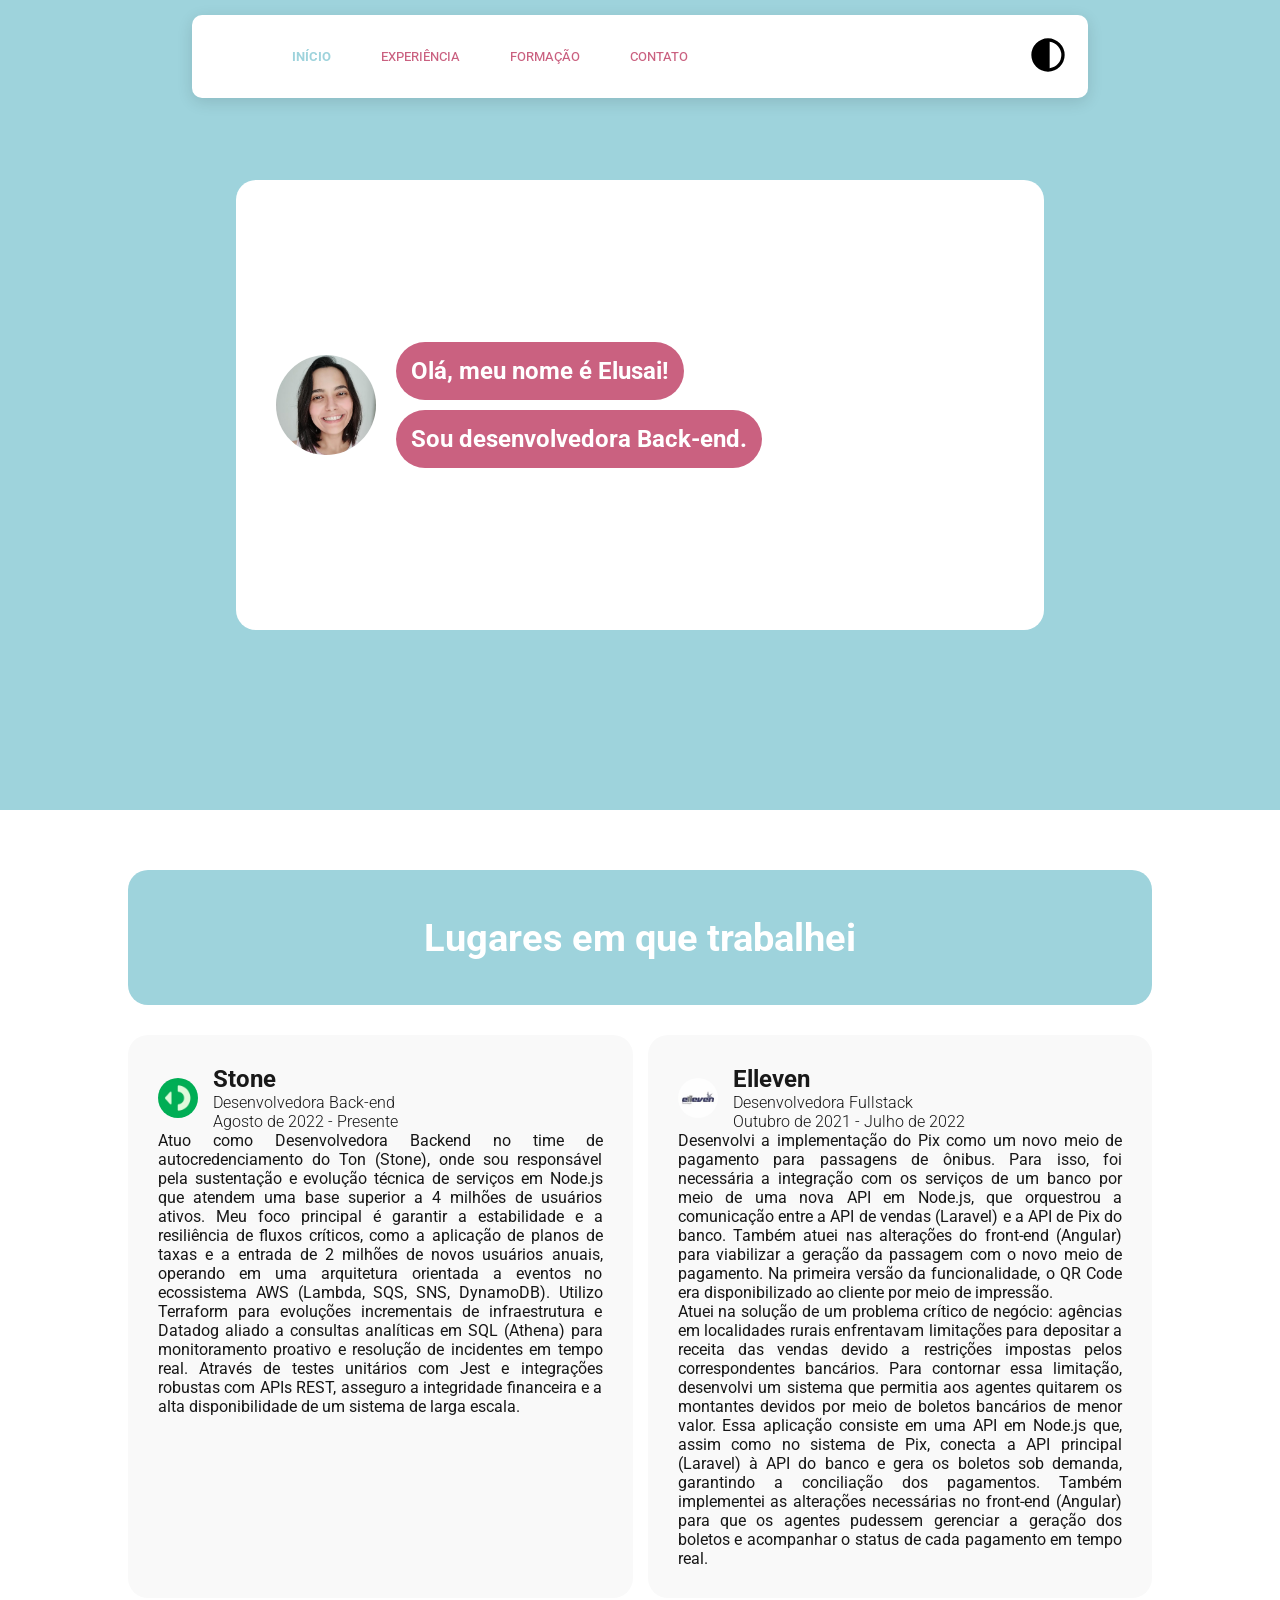
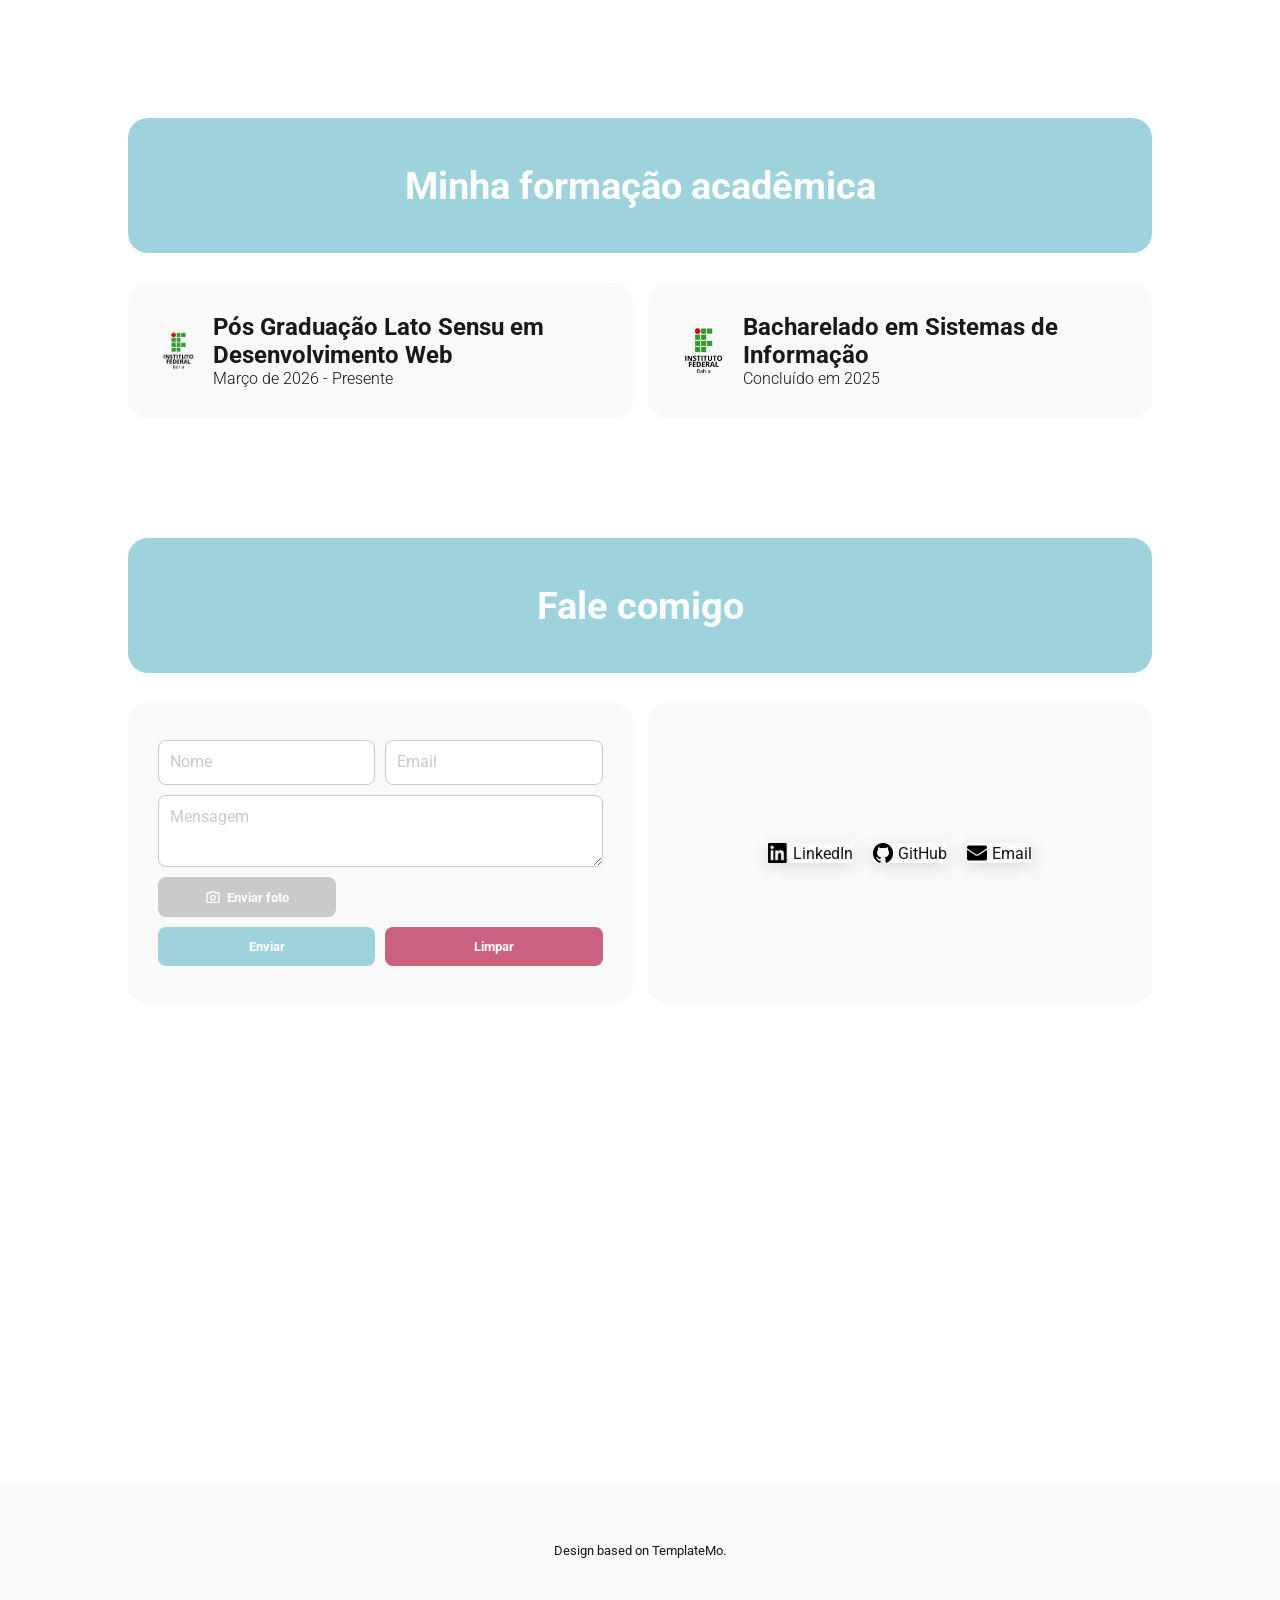
<file: index.html>
<!DOCTYPE html>
<html lang="pt-BR" tema="claro">
<head>
    <meta charset="UTF-8">
    <link rel="stylesheet" href="./styles/index.css">
    <meta name="viewport" content="width=device-width, initial-scale=1.0">
    <title>Elusai da Silva Soares</title>
</head>
<body>
    <header  id="inicio">
        <nav>
            <div class="nav_container">
                <div class="nav_content_lg">
                    <a href="#inicio" class="nav_link nav_inicio nav_link_selected">INÍCIO</a>
                    <a href="#experiencia" class="nav_link nav_experiencia">EXPERIÊNCIA</a> 
                    <a href="#formacao" class="nav_link nav_formacao">FORMAÇÃO</a>  
                    <a href="#contato" class="nav_link nav_contato">CONTATO</a>
                </div>
                <div class="nav_content_sm">
                    <a class="nav_menu_link">
                        <img class="nav_icon menu" src="./assets/menu-claro.svg" alt="Menu">
                        <img class="nav_icon close hide" src="./assets/close-claro.svg" alt="Menu">
                    </a>
                    <div class="dropdown_menu hide">
                        <a href="#inicio" class="nav_link nav_inicio">INÍCIO</a>
                        <a href="#experiencia" class="nav_link nav_experiencia">EXPERIÊNCIA</a>
                        <a href="#formacao" class="nav_link nav_formacao">FORMAÇÃO</a>
                        <a href="#contato" class="nav_link nav_contato">CONTATO</a>
                    </div>
                </div>
                <div class="nav_contrast">
                    <a class="nav_contrast_link">
                        <img class="nav_icon contrast" src="./assets/contrast-claro.svg" alt="Menu">
                    </a>
                </div>
            </div>
        </nav>
    </header>
    <main>
        <section id="inicio" class="inicio">
            <div class="inicio_chat_box">
                <div class="imagem_container inicio_imagem_container">
                    <img class="imagem inicio_imagem" src="./assets/elu.png" alt="rosto da Elusai">
                </div>
                <div class="inicio_texto">
                    <p class="message first">Olá, meu nome é Elusai!</p>
                    <p class="message second">Sou desenvolvedora Back-end.</p>
                </div>
            </div>
        </section>
        <section id="experiencia" class="secao experiencia">
            <div class="secao_titulo experiencia_titulo">
                <!-- <div class="imagem_container experiencia_imagem_container">
                    <img class="imagem experiencia_imagem" src="./assets/elu.png" alt="rosto da Elusai">
                </div> -->
                <h1>Lugares em que trabalhei</h1>
            </div>
            <div class="secao_conteudo experiencia_conteudo">
                <div class="conteudo_container experiencia_stone_container">
                    <div class="cabecalho_conteiner experiencia_cabecalho_container">
                        <div class="imagem_container stone_imagem_container">
                            <img class="imagem stone_imagem" src="./assets/stone.jpeg" alt="rosto da Elusai">
                        </div>
                        <div class="titulo_container">
                            <h2 class="titulo stone_titulo">Stone</h2>
                            <h3 class="descricao stone_descricao">Desenvolvedora Back-end</h3>
                            <h3 class="data stone_data">Agosto de 2022 - Presente</h3>
                        </div>
                    </div>
                    <div class="texto_container">
                        <p>Atuo como Desenvolvedora Backend no time de autocredenciamento do Ton (Stone), onde sou responsável pela sustentação e evolução técnica de serviços em Node.js que atendem uma base superior a 4 milhões de usuários ativos. Meu foco principal é garantir a estabilidade e a resiliência de fluxos críticos, como a aplicação de planos de taxas e a entrada de 2 milhões de novos usuários anuais, operando em uma arquitetura orientada a eventos no ecossistema AWS (Lambda, SQS, SNS, DynamoDB). Utilizo Terraform para evoluções incrementais de infraestrutura e Datadog aliado a consultas analíticas em SQL (Athena) para monitoramento proativo e resolução de incidentes em tempo real. Através de testes unitários com Jest e integrações robustas com APIs REST, asseguro a integridade financeira e a alta disponibilidade de um sistema de larga escala.</p>
                    </div>
                </div>
                <div class="conteudo_container experiencia_elleven_container">
                    <div class="cabecalho_conteiner experiencia_cabecalho_container">
                        <div class="imagem_container elleven_imagem_container">
                            <img class="imagem elleven_imagem" src="./assets/elleven.jpeg" alt="rosto da Elusai">
                        </div>
                        <div class="titulo_container">
                            <h2 class="titulo elleven_titulo">Elleven</h2>
                            <h3 class="descricao elleven_descricao">Desenvolvedora Fullstack</h3>
                            <h3 class="data elleven_data">Outubro de 2021 - Julho de 2022</h3>
                        </div>
                    </div>
                    <div class="texto_container">
                        <p>Desenvolvi a implementação do Pix como um novo meio de pagamento para passagens de ônibus. Para isso, foi necessária a integração com os serviços de um banco por meio de uma nova API em Node.js, que orquestrou a comunicação entre a API de vendas (Laravel) e a API de Pix do banco. Também atuei nas alterações do front-end (Angular) para viabilizar a geração da passagem com o novo meio de pagamento. Na primeira versão da funcionalidade, o QR Code era disponibilizado ao cliente por meio de impressão.</p>
                        <p>Atuei na solução de um problema crítico de negócio: agências em localidades rurais enfrentavam limitações para depositar a receita das vendas devido a restrições impostas pelos correspondentes bancários. Para contornar essa limitação, desenvolvi um sistema que permitia aos agentes quitarem os montantes devidos por meio de boletos bancários de menor valor. Essa aplicação consiste em uma API em Node.js que, assim como no sistema de Pix, conecta a API principal (Laravel) à API do banco e gera os boletos sob demanda, garantindo a conciliação dos pagamentos. Também implementei as alterações necessárias no front-end (Angular) para que os agentes pudessem gerenciar a geração dos boletos e acompanhar o status de cada pagamento em tempo real.</p>
                    </div>
                </div>
            </div>
        </section>
        <section id="formacao" class="secao formacao">
            <div class="secao_titulo formacao_titulo">
                <!-- <div class="imagem_container formacao_imagem_container">
                    <img class="imagem formacao_imagem" src="./assets/elu.png" alt="rosto da Elusai">
                </div> -->
                <h1>Minha formação acadêmica</h1>
            </div>
            <div class="secao_conteudo formacao_conteudo">
                <div class="conteudo_container formacao_pos_graduacao_container">
                    <div class="cabecalho_conteiner formacao_cabecalho_container">
                        <div class="imagem_container pos_graduacao_imagem_container">
                            <img class="imagem pos_graduacao_imagem" src="./assets/ifba.png" alt="rosto da Elusai">
                        </div>
                        <div class="titulo_container">
                            <h2 class="titulo pos_graduacao_titulo">Pós Graduação Lato Sensu em Desenvolvimento Web</h2>
                            <h3 class="data pos_graduacao_data">Março de 2026 - Presente</h3>
                        </div>
                    </div>
                </div>
                <div class="conteudo_container formacao_graduacao_container">
                    <div class="cabecalho_conteiner formacao_cabecalho_container">
                        <div class="imagem_container graduacao_imagem_container">
                            <img class="imagem graduacao_imagem" src="./assets/ifba.png" alt="rosto da Elusai">
                        </div>
                        <div class="titulo_container">
                            <h2 class="titulo graduacao_titulo">Bacharelado em Sistemas de Informação</h2>
                            <h3 class="data graduacao_data">Concluído em 2025</h3>
                        </div>
                    </div>
                </div>
            </div>
        </section>
        <section id="contato" class="secao contato">
            <div class="secao_titulo contato_titulo">
                <!-- <div class="imagem_container contato_imagem_container">
                    <img class="imagem contato_imagem" src="./assets/elu.png" alt="rosto da Elusai">
                </div> -->
                <h1>Fale comigo</h1>
            </div>
            <div class="secao_conteudo contato_conteudo">
                <div class="conteudo_container contato_form_container">
                    <form action="/cadastro" method="POST" id="formCadastro" class="contato_form">
                        <div class="contato_form_first_row">
                            <div class="contato_apresentacao_nome">
                                <div class="form_group">
                                    <input type="text" id="nome" name="nome" placeholder=" " required>
                                    <label for="nome">Nome</label>
                                </div>
                            </div>
                            <div class="contato_apresentacao_email">
                                <div class="form_group">
                                    <input type="email" id="email" name="email" placeholder=" " required>
                                    <label for="email">Email</label>
                                </div>
                            </div>
                        </div>             
                        <div class="contato_mensagem">
                            <div class="form_group mensagem_form_group">
                                <textarea id="mensagem" name="mensagem" placeholder=" " required></textarea>
                                <label for="mensagem">Mensagem</label>
                            </div>
                        </div>
                        <div class="contato_botao_photo">
                            <button id="tirar_foto" type="button">
                                <img src="./assets/photo_camera.svg" alt="" aria-hidden="true">
                                Enviar foto
                            </button>
                        </div>
                        <div class="contato_botoes">
                            <button id="enviar" type="submit">Enviar</button>
                            <button id="limpar" type="reset">Limpar</button>
                        </div>
                    </form>
                </div>
                <div class="conteudo_container contato_links_container"> 
                    <div class="contato_links linkedin">
                        <a href="https://www.linkedin.com/in/elusaisoares" class="link link_linkedin">
                            <img src="./assets/linkedin-black.png" alt="LinkedIn" width="20" height="20">
                            <span for="linkedin">LinkedIn</span>
                        </a>
                    </div>
                    <div class="contato_links github">
                        <a href="https://github.com/elusoares" class="link link_github">
                            <img src="./assets/github.png" alt="GitHub" width="20" height="20">
                            <span for="github">GitHub</span>
                        </a>
                    </div>
                    <div class="contato_links email">
                        <a href="mailto:elusaisoares@gmail.com" class="link link_email">
                            <img src="./assets/email.png" alt="Email" width="20" height="20">
                            <span>Email</span>
                        </a>
                    </div>
                </div>
            </div>
        </section>
    </main>
    <footer>
        <p>Design based on TemplateMo.</p>
    </footer>
    <script src="./assets/main.js"></script>
</body>
</html>
</file>
<file: styles/index.css>
@import url('https://fonts.googleapis.com/css2?family=Noto+Sans+Mono:wght@100..900&family=Quicksand:wght@300..700&family=Roboto:ital,wght@0,100..900;1,100..900&display=swap');

[tema="claro"] {
    --first-color: #9ED3DC;
    --message-bg-color: #CA6180;
    --nav-link-color: #CA6180;
    --nav-link-selected-color: #9ED3DC;
    --clean-button-color: #CA6180;
    --clean-button-color-hover: #FCB7C7;
    --submit-button-color: #9ED3DC;
    --submit-button-color-hover: #afe8f2;
    --body-bg-color: #FFFFFF;
    --nav-bg-color: #FFFFFF;
    --chatbox-bg-color: #FFFFFF;
    --input-bg-color: #FFFFFF;
    --light-grey-color: #f9f9f9;
    --conteiner-color: #f9f9f9;
    --dark-grey-color: #cacaca;
    --dark-grey-color-hover: #edeaea;
    --dark-text-color-1: #000000E6;
    --dark-text-color-2: #000000E9;
    --box-shadow-color: #0000001F;
    --light-text-color: #FFFFFF;
    --general-font: 'Roboto', sans-serif;
}
[tema="escuro"] {
    --first-color: #5B8C94;
    --message-bg-color: #A14D6A;
    --nav-link-color: #A14D6A;
    --nav-link-selected-color: #5B8C94;
    --clean-button-color: #A14D6A;
    --clean-button-color-hover: #D48B9F;
    --submit-button-color: #5B8C94;
    --submit-button-color-hover: #7ABDC7;
    --body-bg-color: #1A1A1A;
    --nav-bg-color: #242424;
    --chatbox-bg-color: #2A2A2A;
    --input-bg-color: #333333;
    --light-grey-color: #2E2E2E;
    --conteiner-color: #2E2E2E;
    --dark-grey-color: #404040;
    --dark-grey-color-hover: #505050;
    --dark-text-color-1: #F5F5F5E6;
    --dark-text-color-2: #F5F5F5E9;
    --box-shadow-color: #0000004D;
    --light-text-color: #E0E0E0;
    --general-font: 'Roboto', sans-serif;
}



* {
    margin: 0;
    padding: 0;
    box-sizing: border-box;
    font-family: var(--general-font);
}

body {
    display: flex;
    flex-direction: column;
    width: 100%; 
    max-width: 100vw; 
    min-width: 200px;
    min-height: 100dvh;
    overflow-x: hidden; 
    background-color: var(--body-bg-color);
}

nav {
    display: flex;
    justify-content: center;
    position: fixed;
    width: 100%;
    min-width: 160px;
    z-index: 1000;
    min-height: 9dvh;
    margin: 15px 0;
}

main {
    display: flex;
    flex-direction: column;
    gap: 30px;
}

a, a:hover {
    text-decoration: none;
}

button {
    padding: 12px;
    border: none;
    border-radius: 8px;
    font-weight: bold;
    cursor: pointer;
    transition: background 0.3s, transform 0.1s;
    width: 40%;
    flex: 1 1 0;
}

input,
textarea,
select,
button {
    font-family: inherit;
}

footer {
    display: flex;
    align-items: center;
    justify-content: center;
    height: 15dvh;
    flex-shrink: 0;
}

.nav_container {
    box-shadow: 0 4px 16px var(--box-shadow-color);
    background-color: var(--nav-bg-color);
    width: 85%;
    display: flex;
    border-radius: 10px;
    align-items: center;
    font-size: 0.8em;
    justify-content: space-between;
    padding: 20px
}

.nav_container_on_top {
    box-shadow: none;
    background-color: var(--first-color);
}


.nav_content_lg
 {
    display: flex;
    flex-direction: row;
    align-items: center;
    justify-content: space-around;
    gap: 50px;
    margin: 0 80px;
}

.nav_content_sm {
    display: flex;
    flex-direction: column;
    padding: 20px;
    gap: 10px;
}


.dropdown_menu {
    display: flex;
    flex-direction: column;
    gap: 20px;
}

.nav_icon {
    min-width: 40px;
    min-height: 40px;
    /* margin-left: 15px; */
}


.nav_link {
    color: var(--nav-link-color);
    font-weight: 450;
}

.nav_link_selected {
    color: var(--nav-link-selected-color);
    font-weight: bold;
}


.inicio {
    display: flex;
    flex-direction: column;
    align-items: center;
    background-color: var(--first-color);
    padding: 20dvh 7dvh;
    min-height: 90dvh;
}

.inicio_chat_box {
    display: flex;
    flex-direction: row;
    gap: clamp(5px, 3vw, 20px);
    background-color: var(--chatbox-bg-color);
    padding: 40px;
    border-radius: 20px;
    width: 80%;
    flex: 1;
    align-items: center;
}

.inicio_texto {
    display: flex;
    flex-direction: column;
    align-items: flex-start;
    gap: 10px;
}

.imagem_container {
    display: flex;
    align-items: center;
}

.imagem {
    width: 100%;
    aspect-ratio: 1 / 1;
    border-radius: 50%;
    object-fit: cover;
    flex: 1;
    margin: 0;
}

.inicio_imagem,
.experiencia_imagem,
.formacao_imagem,
.contato_imagem {
    min-width: 50px;
    max-width: 100px;
}

.message {
    background: var(--message-bg-color);
    color: var(--light-text-color);
    border-radius: 50px;
    padding: 15px;
    font-weight: bold;
    font-size: clamp(0.4rem, 3vw, 1.5rem);
}

.secao {
    display: flex;
    flex-direction: column;
    align-items: center;
    padding: 30px;
    scroll-margin-top: calc(9dvh + 15px);
}

.contato {
    padding-bottom: 50dvh;
}

.secao_titulo {
    background-color: var(--first-color);
    border-radius: 20px;
    display: flex;
    align-items: center;
    justify-content: center;
    gap: clamp(5px, 3vw, 20px);
    height: 15dvh;
    width: 80dvw;
    min-width: 200px;
}

.cabecalho_conteiner {
    display: flex;
    gap: clamp(5px, 3vw, 15px);
}

.stone_imagem,
.elleven_imagem {
    max-width: 40px;
    min-width: 20px;
}
.graduacao_imagem,
.pos_graduacao_imagem {
    max-width: 60px;
    min-width: 40px;
}

.titulo {
    color: var(--dark-text-color-1);
    font-size: clamp(0.7rem, 3vw, 1.5rem);
}

.descricao,
.data {
    color: var(--dark-text-color-2);
    font-size: clamp(0.6rem, 2vw, 1rem);
    font-weight:300
}

.texto_container {
    color: var(--dark-text-color-2);
    font-size: clamp(0.6rem, 2vw, 1rem);
    text-align: justify;
}

.conteudo_container {
    display: flex;
    flex-direction: column;
    flex: 1 1 0;
    min-width: 0;
    background-color: var(--conteiner-color);
    border-radius: 20px;
    padding: 30px;
}

.secao_conteudo {
    display: flex;
    flex-direction: row;
    align-items: stretch;
    gap: clamp(5px, 3vw, 15px);
    padding: 30px 0;
    width: 80dvw;
    min-width: 200px;
}

h1 {
    color: var(--light-text-color);
    font-size: clamp(0.9rem, 3vw, 2.9rem);
}

.contato_apresentacao_nome, 
.contato_apresentacao_email
{
    width: 50%;
}

.form_group {
    position: relative;
    display: flex;
    flex-direction: column;
    width: 100%;
}

textarea {
    height: 100%;
}
input[type="text"],
input[type="email"],
select,
textarea {
    width: 100%;
    padding: 12px;
    border: 1px solid var(--dark-grey-color);
    border-radius: 8px;
    background-color: var(--input-bg-color);
    transition: border-color 0.3s, box-shadow 0.3s;
    font-size: 1rem;
}

.form_group label {
    position: absolute;
    left: 12px;
    top: 12px;
    color: var(--dark-grey-color);
    pointer-events: none;
    transition: top 0.3s ease, font-size 0.3s ease, color 0.3s ease;
    font-size: 1rem;
}

input[type="text"]:focus + label,
input[type="text"]:not(:placeholder-shown) + label,
input[type="email"]:focus + label,
input[type="email"]:not(:placeholder-shown) + label,
textarea:focus + label,
textarea:not(:placeholder-shown) + label {
    top: -8px;
    font-size: 0.8rem;
    color: var(--first-color);
    background-color: var(--light-grey-color);
    padding: 0 4px;
}

input[type="text"]:focus,
input[type="email"]:focus,
textarea:focus {
    outline: none;
    box-shadow: 0 0 0 3px var(--first-color);
}

.field_error {
    border-color: var(--second-color) !important;
    box-shadow: 0 0 0 3px color-mix(in srgb, var(--second-color) 30%, transparent) !important;
}

.field_error + label {
    color: var(--second-color) !important;
}

.error_message {
    font-size: 0.75rem;
    color: var(--second-color);
    margin-top: 4px;
    padding-left: 4px;
}

form {
    display: flex;
    flex-direction: column;
    justify-content: center;
    gap: clamp(5px, 3vw, 10px);
    height: 100%;
}


#tirar_foto {
    display: flex;
    justify-content: center;
    background-color: var(--dark-grey-color);
    color: var(--light-text-color);
}

#tirar_foto:hover {
    background-color: var(--dark-grey-color-hover);
    
}

#enviar[type="submit"] {
    background-color: var(--submit-button-color);
    color: var(--light-text-color);
}

#enviar[type="submit"]:hover {
    background-color: var(--submit-button-color-hover);
}

#limpar[type="reset"] {
    background-color: var(--clean-button-color);
    color: var(--light-text-color);
}

#limpar[type="reset"]:hover {
    background-color: var(--clean-button-color-hover);
}

button:active {
    transform: scale(0.98);
}

.contato_form_first_row {
    display: flex;
    gap: clamp(5px, 3vw, 10px);
}

.contato_conteudo {
    min-height: 40dvh;
}

.contato_mensagem {
    height: 30%;
}

.mensagem_form_group {
    height: 100%;
}

.contato_botoes {
    display: flex;
    flex-direction: row;
    gap: clamp(5px, 3vw, 10px);
    justify-content: center;
}

#tirar_foto {
    display: flex;
    align-items: center;
    gap: 6px;
}

#tirar_foto img {
    width: 1.2em;
    height: 1.2em;
}

.contato_links_container {
    flex-direction: row;
    gap: 20px;
    align-items: center;
    justify-content: center;  
}

.contato_links {
    box-shadow: 0 4px 16px var(--box-shadow-color);
}

.link {
    color: var(--dark-text-color-2);

}


.link_linkedin, 
.link_github,
.link_email {
    display: flex;
    align-items: center;
    gap: 5px
}

footer {
    background-color: var(--light-grey-color);
    color: var(--dark-text-color-2);
    font-size: small;
}

@media (min-width: 1280px) {
    .nav_container {
        width: 70%;
    }
    .inicio_chat_box {
        width: 70%;
    }
}

@media (min-width: 900px) {
    .nav_content_sm {
        display: none;
    }
}

@media (max-width: 899px) {
    .nav_content_lg {
        display: none;
    }
}

@media (max-width: 800px) {
    .inicio {
        padding: 20dvh 0;
    }

    .imagem {
        max-width: 40px;
    }

    .contato_form_first_row {
        flex-direction: column;
    }
    .contato_apresentacao_nome, 
    .contato_apresentacao_email
    {
        width: 100%;
    }
}

@media (max-width: 500px) {
    .inicio_chat_box {
        padding: 5px;
    }

    .imagem {
        max-width: 20px;
    }
}


@media (max-width: 790px) {
    .secao_titulo {
        height: 10dvh;
    }
    .secao_conteudo {
    flex-direction: column;
    align-items: stretch;
    }
}

.hide {
    display: none;
}
</file>
